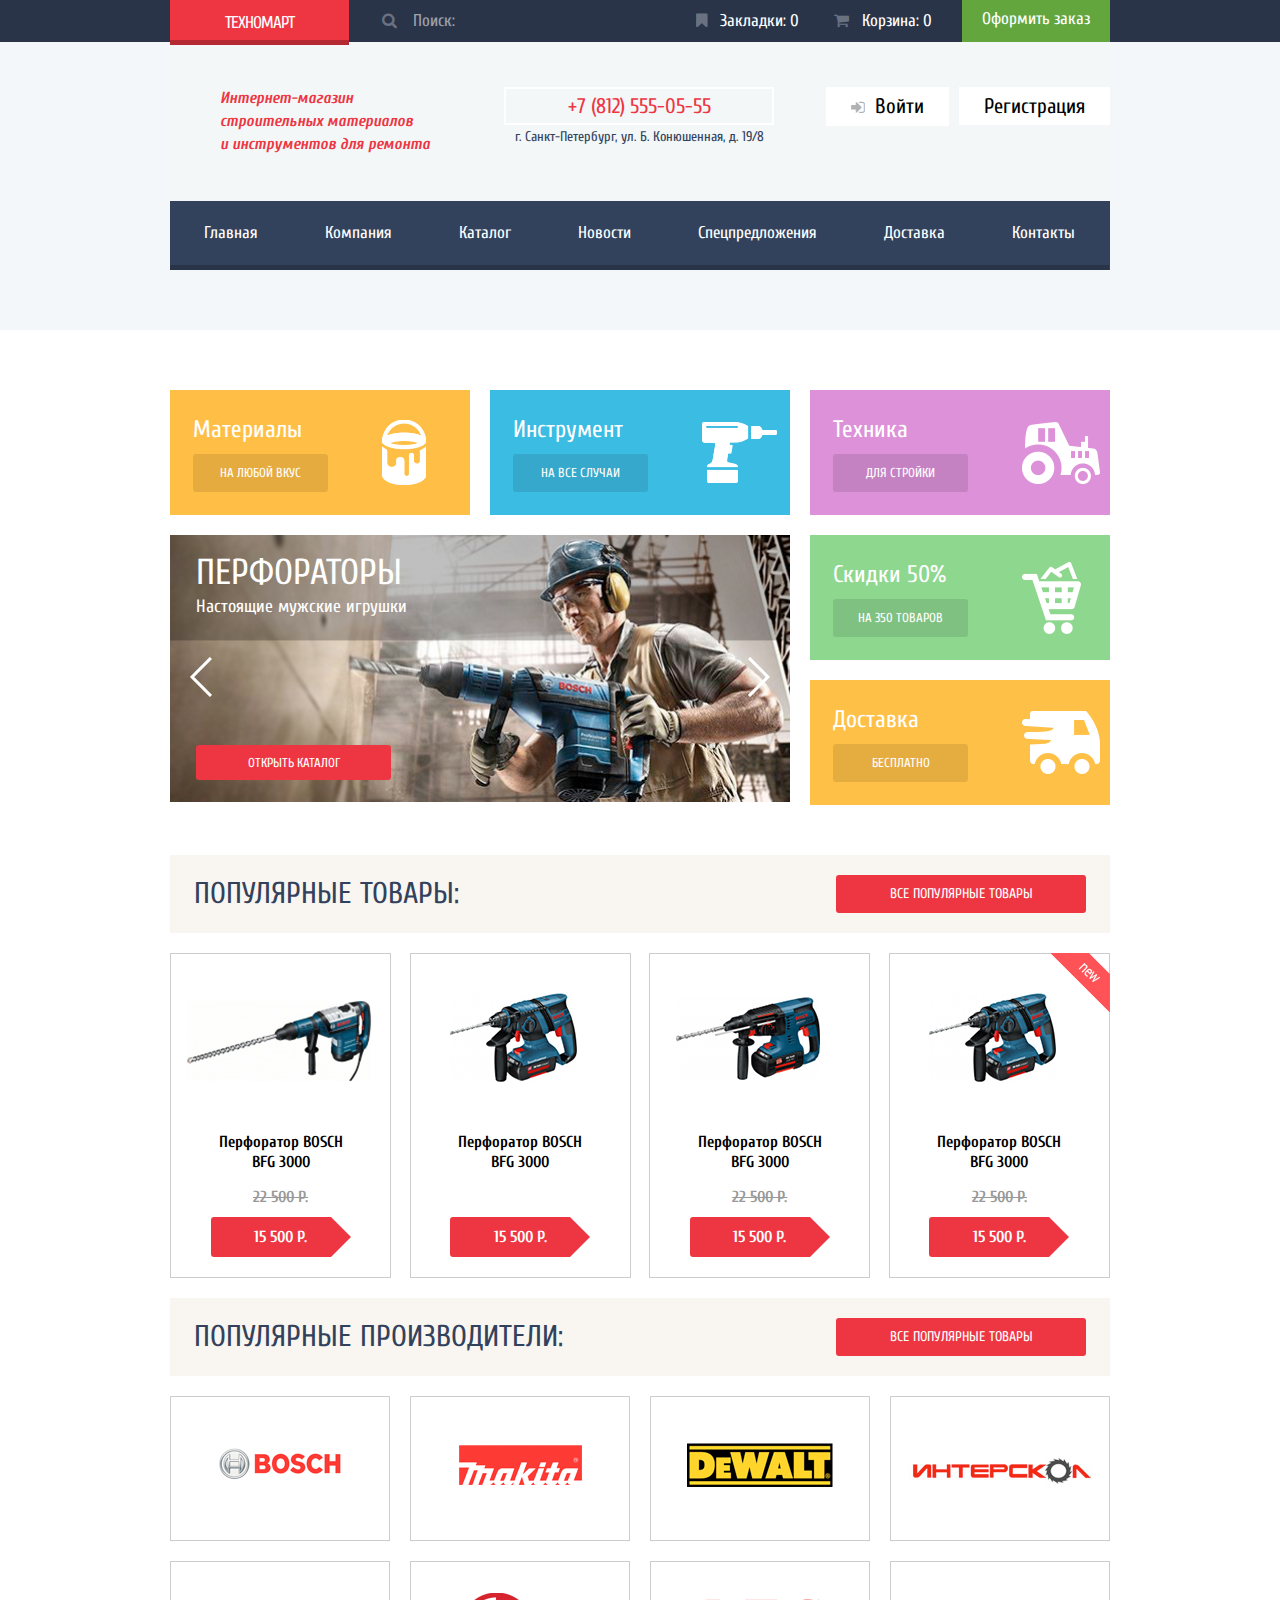
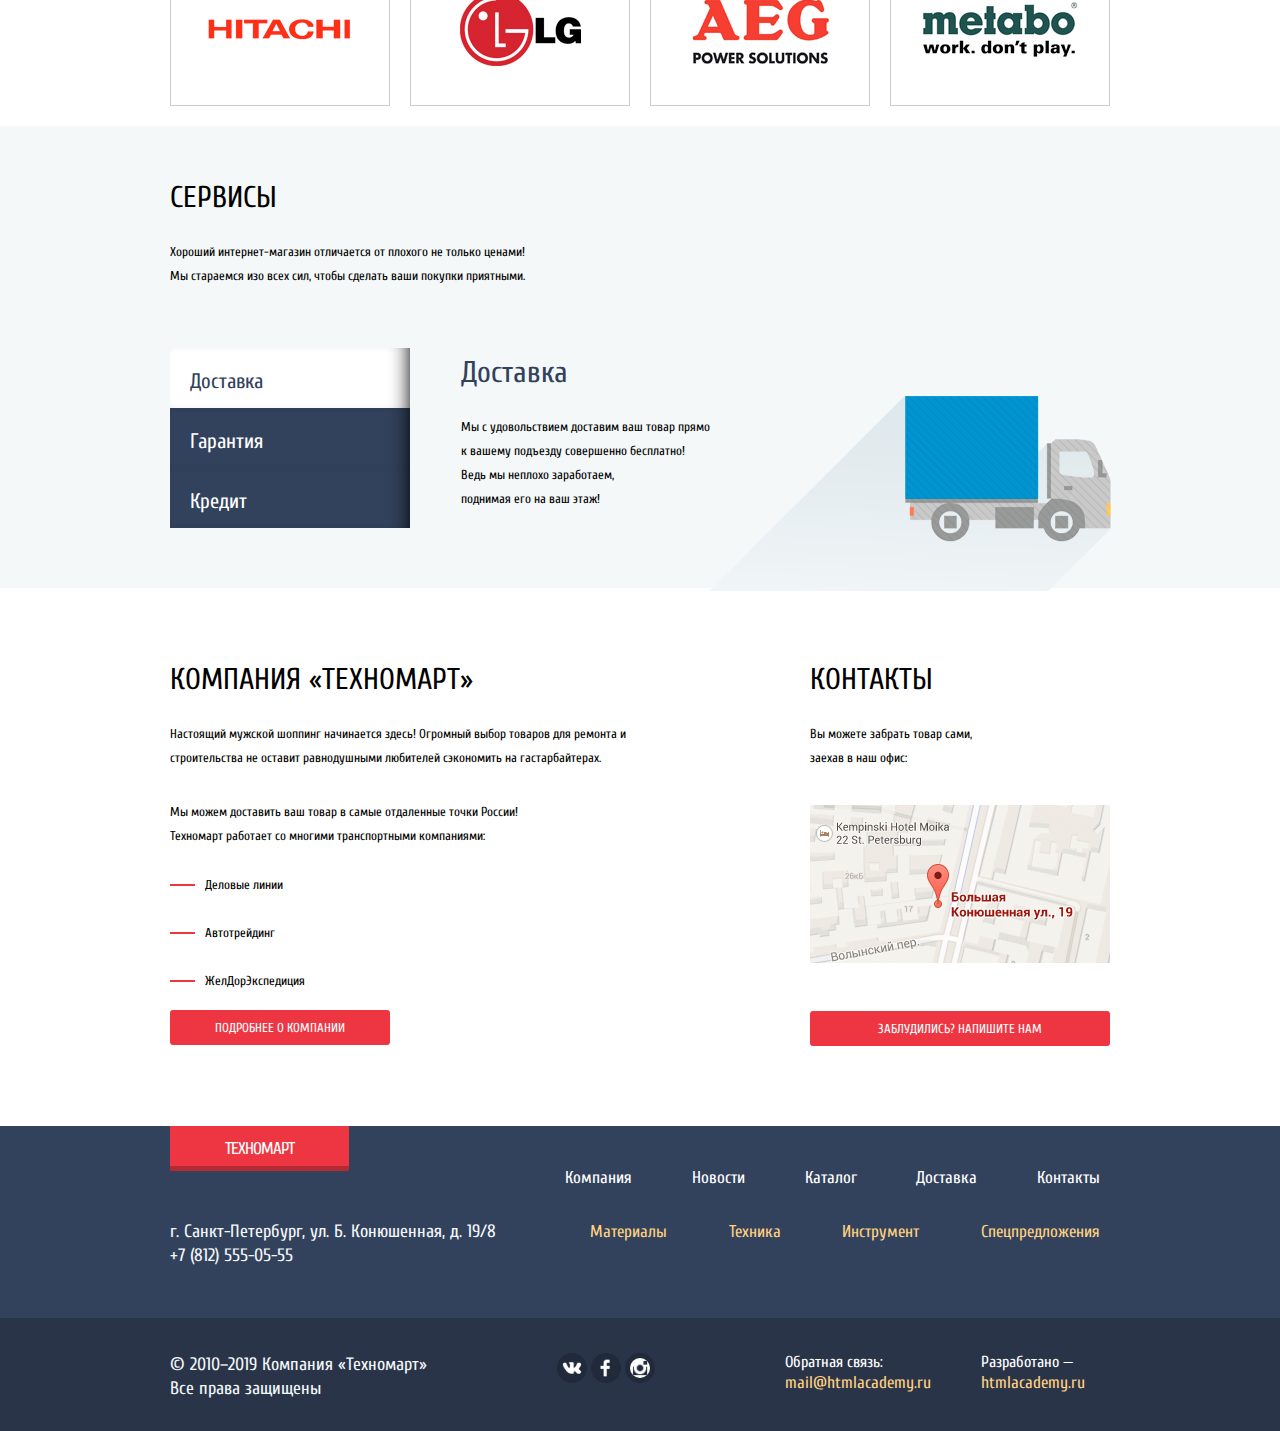
<file: index.html>
<!DOCTYPE html>
<html lang="ru">
  <head>
    <meta charset="utf-8" />
    <meta name="viewport" content="width=device-width, initial-scale=1" />
    <title>Главная страница</title>
    <link href="css/normalize.css" rel="stylesheet" />
    <link href="js/slick/slick.css" rel="stylesheet" />
    <link href="css/style.css" rel="stylesheet" />
    <link href="css/font-awesome.min.css" rel="stylesheet" />
    <link
      href="https://fonts.googleapis.com/css?family=Cuprum:400,400i&display=swap"
      rel="stylesheet"
    />
  </head>
  <body>
    <header>
      <div class="header__main">
        <div class="container">
          <div class="header__top">
            <div class="header__top-left">
              <div class="header__top-logo">
                <a class="header__logo">ТЕХНОМАРТ</a>
              </div>
              <div class="header__top-search-form">
                <form class="search__form">
                  <button type="submit"></button>
                  <input type="text" placeholder="Поиск:" />
                </form>
              </div>
            </div>
            <div class="header__top-right">
              <div class="header__top-remote">
                <div class="header__top-mark">
                  <a href="#">Закладки: 0</a>
                </div>
                <div class="header__top-busket">
                  <a href="#">Корзина: 0</a>
                </div>
              </div>
              <div class="user-naviagation-order-button">
                <a href="#">Оформить заказ</a>
              </div>
            </div>
          </div>
        </div>
      </div>
      <div class="header__middle-bg">
        <div class="container">
          <div class="header__middle">
            <div class="header__middle-title">
              <h1>
                Интернет-магазин <br />
                строительных материалов <br />
                и инструментов для ремонта
              </h1>
            </div>
            <div class="header__middle-contacts">
              <div class="phone">
                <p>+7 (812) 555-05-55</p>
              </div>
              <div class="addres">
                <span>г. Санкт-Петербург, ул. Б. Конюшенная, д. 19/8</span>
              </div>
            </div>
            <div class="header__middle-init">
              <div class="exit">
                <button class="login-link">Войти</button>
              </div>
              <div class="registrarion">
                <button>Регистрация</button>
              </div>
            </div>
          </div>
          <div class="header__bottom">
            <nav>
              <a href="#">Главная</a>
              <a href="#">Компания</a>
              <a href="goods.html">Каталог</a>
              <a href="#">Новости</a>
              <a href="#">Спецпредложения</a>
              <a href="#">Доставка</a>
              <a href="#">Контакты</a>
            </nav>
          </div>
        </div>
      </div>
    </header>
    <main>
      <section class="services">
        <div class="container">
          <div class="services__body">
            <div class="services__body-left">
              <div class="cards">
                <div class="card material">
                  <div class="card__title">Материалы</div>
                  <div class="card__button">
                    <button>На любой вкус</button>
                  </div>
                </div>
                <div class="card tool">
                  <div class="card__title">Инструмент</div>
                  <div class="card__button">
                    <button>На все случаи</button>
                  </div>
                </div>
              </div>
              <div class="slider multiple-review">
                <div class="slider__item slider__item-first">
                  <div class="slider__item-body">
                    <p>Перфораторы</p>
                    <span>Настоящие мужские игрушки</span>
                  </div>
                  <div class="slider__item-button">
                    <button>Открыть Каталог</button>
                  </div>
                </div>
                <div class="slider__item slider__item-second">
                  <div class="slider__item-body">
                    <p>Дрели</p>
                    <span>Соседям на радость!</span>
                  </div>
                  <div class="slider__item-button">
                    <button>Открыть Каталог</button>
                  </div>
                </div>
              </div>
            </div>
            <div class="services__body-right">
              <div class="cards">
                <div class="card technick">
                  <div class="card__title">Техника</div>
                  <div class="card__button">
                    <button>Для стройки</button>
                  </div>
                </div>
                <div class="card sale">
                  <div class="card__title">Скидки 50%</div>
                  <div class="card__button">
                    <button>На 350 товаров</button>
                  </div>
                </div>
                <div class="card delivery">
                  <div class="card__title">Доставка</div>
                  <div class="card__button">
                    <button>Бесплатно</button>
                  </div>
                </div>
              </div>
            </div>
          </div>
        </div>
      </section>
      <section class="pgoods">
        <div class="container">
          <div class="pgoods__body">
            <div class="pgoods__body-header">
              <div class="pgoods__body-title">
                <h2>Популярные товары:</h2>
              </div>
              <div class="pgoods__button">
                <button>Все популярные товары</button>
              </div>
            </div>
            <div class="catalog-items">
              <div class="row">
                <div class="catalog-item">
                  <div class="actions">
                    <a href="#" class="buy">Купить</a>
                    <a href="#" class="bookmark">В закладки</a>
                  </div>
                  <div class="image">
                    <img src="img/Perforator_1.png" />
                  </div>
                  <div class="title">Перфоратор BOSCH BFG 3000</div>
                  <div class="discount">22 500 Р.</div>
                  <div class="price">15 500 Р.</div>
                </div>
                <div class="catalog-item">
                  <div class="actions">
                    <a href="#" class="buy">Купить</a>
                    <a href="#" class="bookmark">В закладки</a>
                  </div>
                  <div class="image">
                    <img src="img/Perforator_2.png" />
                  </div>
                  <div class="title">Перфоратор BOSCH BFG 3000</div>
                  <div class="discount"></div>
                  <div class="price">15 500 Р.</div>
                </div>
                <div class="catalog-item">
                  <div class="actions">
                    <a href="#" class="buy">Купить</a>
                    <a href="#" class="bookmark">В закладки</a>
                  </div>
                  <div class="image">
                    <img src="img/Perforator_3.png" />
                  </div>
                  <div class="title">Перфоратор BOSCH BFG 3000</div>
                  <div class="discount">22 500 Р.</div>
                  <div class="price">15 500 Р.</div>
                </div>
                <div class="catalog-item">
                  <div class="flag flag-new">новинка</div>
                  <div class="actions">
                    <a href="#" class="buy">Купить</a>
                    <a href="#" class="bookmark">В закладки</a>
                  </div>
                  <div class="image">
                    <img src="img/Perforator_4.png" />
                  </div>
                  <div class="title">Перфоратор BOSCH BFG 3000</div>
                  <div class="discount">22 500 Р.</div>
                  <div class="price">15 500 Р.</div>
                </div>
              </div>
            </div>
          </div>
        </div>
      </section>
      <section class="produсers">
        <div class="container">
          <div class="producers__body">
            <div class="producers__body-header">
              <div class="producers__body-title">
                <h2>Популярные производители:</h2>
              </div>
              <div class="producers__button">
                <button>Все популярные товары</button>
              </div>
            </div>
            <div class="producers__items">
              <div class="producers__items-item">
                <div class="item__img">
                  <img src="img/prod01.png" alt="" />
                </div>
              </div>
              <div class="producers__items-item">
                <div class="item__img">
                  <img src="img/prod02.png" alt="" />
                </div>
              </div>
              <div class="producers__items-item">
                <div class="item__img">
                  <img src="img/prod03.png" alt="" />
                </div>
              </div>
              <div class="producers__items-item">
                <div class="item__img">
                  <img src="img/prod04.png" alt="" />
                </div>
              </div>
              <div class="producers__items-item">
                <div class="item__img">
                  <img src="img/prod05.png" alt="" />
                </div>
              </div>
              <div class="producers__items-item">
                <div class="item__img">
                  <img src="img/prod06.png" alt="" />
                </div>
              </div>
              <div class="producers__items-item">
                <div class="item__img">
                  <img src="img/prod07.png" alt="" />
                </div>
              </div>
              <div class="producers__items-item">
                <div class="item__img">
                  <img src="img/prod08.png" alt="" />
                </div>
              </div>
            </div>
          </div>
        </div>
      </section>
      <section class="services-tabs">
        <div class="container">
          <div class="services-tabs__body">
            <div class="services-tabs__header">
              <div class="services-tabs__title">
                <p>Сервисы</p>
                <span
                  >Хороший интернет-магазин отличается от плохого не только
                  ценами! Мы стараемся изо всех сил, чтобы сделать ваши покупки
                  приятными.</span
                >
              </div>
            </div>
            <div class="services-tabs__tabs">
              <div class="tabs">
                <div class="tabs__control">
                  <input
                    class="tab-switch"
                    id="tab1"
                    type="radio"
                    name="tabs"
                    checked
                  />
                  <label
                    class="tab-label label_shadow"
                    for="tab1"
                    title="Вкладка 1"
                    >Доставка</label
                  >
                  <input
                    class="tab-switch"
                    id="tab2"
                    type="radio"
                    name="tabs"
                  />
                  <label
                    class="tab-label label_shadow"
                    for="tab2"
                    title="Вкладка 2"
                    >Гарантия</label
                  >
                  <input
                    class="tab-switch"
                    id="tab3"
                    type="radio"
                    name="tabs"
                  />
                  <label
                    class="tab-label label_shadow"
                    for="tab3"
                    title="Вкладка 3"
                    >Кредит</label
                  >
                  <div class="tbc" id="content1">
                    <div class="tabs-content">
                      <div class="tabs-content__body tabs__delivery">
                        <p>Доставка</p>
                        <span
                          >Мы с удовольствием доставим ваш товар прямо <br />к
                          вашему подъезду совершенно бесплатно! <br />
                          Ведь мы неплохо заработаем, <br />поднимая его на ваш
                          этаж!</span
                        >
                      </div>
                    </div>
                  </div>
                  <div class="tbc" id="content2">
                    <div class="tabs-content">
                      <div class="tabs-content__body tabs__guaranty">
                        <p>Гарантия</p>
                        <span
                          >Если купленный у нас товар поломается или
                          заискрит,<br />
                          а также в случае пожара, спровоцированного его
                          возгаранием, <br />
                          вы всегда можете быть уверены в нашей гарантии. Мы
                          обменяем <br />сгоревший товар на новый. <br />Дом уж
                          восстановите как-нибудь сами.</span
                        >
                      </div>
                    </div>
                  </div>
                  <div class="tbc" id="content3">
                    <div class="tabs-content">
                      <div class="tabs-content__body tabs__credit">
                        <p>Кредит</p>
                        <span
                          >Залезть в долговую яму стало проще!<br />
                          Кредитные консультанты придут вам на помощь.</span
                        >
                        <div class="tabs-content__button">
                          <button>Отправить заявку</button>
                        </div>
                      </div>
                    </div>
                  </div>
                </div>
              </div>
            </div>
          </div>
        </div>
      </section>
      <section class="contacts">
        <div class="container">
          <div class="contacts__body">
            <div class="contacts__left">
              <div class="contacts__left-text">
                <p>КОМПАНИЯ «Техномарт»</p>
                <span class="first-span"
                  >Настоящий мужской шоппинг начинается здесь! Огромный выбор
                  товаров для ремонта и строительства не оставит равнодушными
                  любителей сэкономить на гастарбайтерах.</span
                >
                <span>
                  Мы можем доставить ваш товар в самые отдаленные точки
                  России!<br />
                  Техномарт работает со многими транспортными компаниями:
                </span>
              </div>
              <div class="contacts__left-block">
                <span>Деловые линии</span>
                <span>Автотрейдинг</span>
                <span>ЖелДорЭкспедиция</span>
              </div>
              <div class="contacts__left-button">
                <button>Подробнее о компании</button>
              </div>
            </div>
            <div class="contacts__right">
              <div class="contacts__right-text">
                <p>Контакты</p>
                <span
                  >Вы можете забрать товар сами,<br />
                  заехав в наш офис:</span
                >
              </div>
              <div class="contacts__right-map mybtn">
                <img src="img/map.png" alt="Карта" />
              </div>
              <div class="contacts__right-button">
                <button class="write-link">Заблудились? напишите нам</button>
              </div>
            </div>
          </div>
        </div>
        <div class="overlay js-overlay-thank-you">
          <div class="popup js-thank-you">
            <div class="popup__container">
              <div class="popup__img">
                <img src="img/map-pop.png" alt="" />
              </div>
            </div>
            <div class="close-popup js-close-thank-you"></div>
          </div>
        </div>
      </section>
    </main>
    <footer>
      <div class="footer__body">
        <div class="container">
          <div class="footer__top">
            <div class="footer__top-logo">
              <a class="header__logo">ТЕХНОМАРТ</a>
            </div>
            <div class="footer__top-nav">
              <a href="#">Компания</a>
              <a href="#">Новости</a>
              <a href="#">Каталог</a>
              <a href="#">Доставка</a>
              <a href="#">Контакты</a>
            </div>
          </div>
          <div class="footer__top-contacts">
            <div class="footer__top-text">
              <p>
                г. Санкт-Петербург, ул. Б. Конюшенная, д. 19/8 <br />
                +7 (812) 555-05-55
              </p>
            </div>
            <div class="footer__top-contacts-nav">
              <a href="#">Материалы</a>
              <a href="#">Техника</a>
              <a href="#">Инструмент</a>
              <a href="#">Спецпредложения</a>
            </div>
          </div>
        </div>
      </div>
      <div class="footer__bottom-bg">
        <div class="container">
          <div class="footer__bottom">
            <div class="footer__bottom-text">
              <p>
                © 2010–2019 Компания «Техномарт»<br />
                Все права защищены
              </p>
            </div>
            <div class="footer__bootom-social">
              <a href="https://www.vk.com">
                <svg
                  xmlns="http://www.w3.org/2000/svg"
                  xmlns:xlink="http://www.w3.org/1999/xlink"
                  width="26"
                  height="15"
                  viewBox="0 0 26 15"
                  class="icon"
                >
                  <image
                    id="vk-icon"
                    width="26"
                    height="15"
                    xlink:href="[data-uri]"
                  />
                </svg>
              </a>
              <a href="https://www.facebook.com"
                ><svg
                  xmlns="http://www.w3.org/2000/svg"
                  xmlns:xlink="http://www.w3.org/1999/xlink"
                  width="12"
                  height="22"
                  viewBox="0 0 12 22"
                  class="icon"
                >
                  <image
                    id="fb-icon"
                    width="10"
                    height="22"
                    xlink:href="[data-uri]"
                  />
                </svg>
              </a>
              <a href="https://www.instagram.com">
                <svg
                  xmlns="http://www.w3.org/2000/svg"
                  xmlns:xlink="http://www.w3.org/1999/xlink"
                  width="21"
                  height="21"
                  viewBox="0 0 21 21"
                  class="icon"
                >
                  <image
                    id="insta-icon"
                    width="21"
                    height="21"
                    xlink:href="[data-uri]"
                  />
                </svg>
              </a>
            </div>
            <div class="footer__bottom-contacts">
              <div class="feedback">
                <span>Обратная связь:</span>
                <a href="mailto:mail@htmlacademy.ru">mail@htmlacademy.ru</a>
              </div>
              <div class="developed">
                <span>Разработано —</span>
                <a href="#">htmlacademy.ru</a>
              </div>
            </div>
          </div>
        </div>
      </div>
    </footer>
    <section class="modal modal-login">
      <div class="modal__header">
        <img src="img/icon-user.png" alt="" />
        <div class="modal__title">Равшан Джамшутович</div>
        <img class="login-form-img" src="img/icon-logout.png" alt="" />
      </div>

      <div class="modal__links">
        <a class="modal__link" href="">Мои заказы</a>
        <span class="round"></span>
        <a class="modal__link" href="">Личный кабинет</a>
      </div>
    </section>
    <section class="modal modal__write">
      <div class="cover">
        <form class="form1" id="form1" name="form1">
          <p class="form1__item">
            <label for="name1">Ваше имя</label>
            <input
              id="name1"
              name="name1"
              placeholder="Имя Фамилия"
              required=""
              tabindex="1"
              type="text"
              class="name"
            />
          </p>
          <p class="form1__item">
            <label for="email">Ваш e-mail:</label>
            <input
              id="email"
              name="email"
              placeholder="example@mail.ru"
              required=""
              tabindex="2"
              type="email"
              class="email"
            />
          </p>
          <p class="form1__item">
            <label for="form__textarea">Текст письма:</label>
            <textarea
              id="form__textarea"
              placeholder="В свободной форме"
            ></textarea>
          </p>
          <p class="form1__item form1__item-button">
            <button type="button" id="btn_submit">Отправить</button>
          </p>
        </form>
        <button class="write-close"></button>
      </div>
    </section>
    <script src="js/jquery-3.2.1.min.js"></script>
    <script src="js/jquery.easing.1.3.js"></script>
    <script src="js/slick/slick.min.js"></script>
    <script src="js/main.js"></script>
    <script></script>
  </body>
</html>
</file>
<file: css/style.css>
/* Общие стили */
* {
  margin: 0;
  padding: 0;

  box-sizing: border-box;
}

body {
  margin: 0;

  font-family: "Cuprum", sans-serif;
  font-size: 13px;
  line-height: 24px;
  font-weight: normal;
  color: #000000;

  background-color: #ffffff;
  background-position: top center;
  background-repeat: no-repeat;
}

a {
  text-decoration: none;
  cursor: pointer;
  color: #ffffff;
  font-size: 17px;
}

li {
  list-style: none;
}

h1 {
  margin: 0;

  font-size: 16px;
  line-height: 23px;
  font-family: "Cuprum", sans-serif;
  font-style: italic;
  color: #ee3643;
}

h2 {
  font-size: 30px;
  line-height: 30px;
  color: #32425c;
  text-transform: uppercase;
  font-weight: normal;
}

/* Header */

.header__main {
  top: 0;
  left: 0;
  z-index: 17;

  width: 100%;
  height: 42px;

  background: #293449;
}

.container {
  margin: 0 auto;
  width: 940px;
}

.header__top {
  display: flex;
  justify-content: space-between;
}

.header__top-remote {
  display: flex;
}

.header__top-left {
  display: flex;

  color: #ffffff;
}

.header__top-logo {
  position: absolute;

  padding: 10px 55px;
  height: 45px;

  font-size: 20px;
  line-height: 24px;
  color: #ffffff;
  border-bottom: 5px solid #b52933;
  letter-spacing: -1px;

  background: #ee3643;
}

.header__top-logo:hover {
  background: #ca2c37;
  border-bottom: 5px solid #9a212a;
}

.header__top-right {
  display: flex;
  height: 42px;
}

.header__top-search-form {
  margin-left: 198px;
}

/* Форма поиска в header */

.search__form {
  position: relative;

  margin: 0 auto;
  width: 327px;
  height: 42px;
}

.search__form input {
  position: absolute;
  top: 0;
  left: 0;
  z-index: 2;

  height: 42px;
  width: 110px;
  padding: 0 15px 0 45px;

  color: #ffffff;
  font-size: 17px;

  border: none;
  border-bottom: 2px solid transparent;
  outline: none;
  background: #293449;

  transition: 0.4s cubic-bezier(0, 0.8, 0, 1);
}

input:focus {
  width: 250px;

  z-index: 1;
}

.header__top-search-form button {
  position: absolute;
  top: 0;
  left: 0;
  z-index: 5;

  height: 42px;
  width: 42px;

  background: #293449;
  border: none;

  cursor: pointer;
}

.header__top-search-form button:before {
  content: "\f002";

  font-family: FontAwesome;
  font-size: 16px;
  color: #ffffff;

  opacity: 0.3;
}

.header__top-search-form button:hover:before {
  opacity: 1;
}

.header__top-search-form button:active:before {
  opacity: 0.5;
}

.header__top-mark::before {
  content: "\f02e";

  padding-right: 10px;

  font-family: FontAwesome;
  font-size: 16px;
  color: #ffffff;

  opacity: 0.3;
}

.header__top-mark:hover:before {
  opacity: 1;
}

.header__top-mark:active {
  opacity: 0.5;
}

.header__top-busket {
  margin-left: 35px;
}

.header__top-busket::before {
  content: "\f07a";

  padding-right: 10px;

  font-family: FontAwesome;
  font-size: 16px;
  color: #ffffff;

  opacity: 0.3;
}

.header__top-busket:hover:before {
  opacity: 1;
}

.header__top-busket:active {
  opacity: 0.5;
}

.user-naviagation-order-button {
  margin-left: 30px;
  padding: 7px 20px;

  background: #63a63e;

  transition: all 0.5s;
}

.user-naviagation-order-button:hover {
  background: #5fbb2d;
}

.user-naviagation-order-button:active {
  opacity: 0.5;
}

.header__top-remote {
  align-items: center;
}

.header__middle {
  display: flex;
  justify-content: space-between;

  padding: 45px 0;

  background: #f3f7f8;
}

.header__middle-title {
  padding-left: 50px;
  width: 310px;
  max-width: 312px;
}

.header__middle-contacts {
  display: flex;
  flex-direction: column;
  align-items: center;

  width: 310px;
  height: 45px;
  min-width: 250px;

  text-align: center;
}

.header__middle-contacts .phone {
  width: 270px;
  min-width: 200px;

  text-align: center;
}

.header__middle-init {
  display: flex;
  justify-content: flex-end;

  width: 312px;
}

.phone {
  padding: 5px 0;

  color: #ee3643;
  font-size: 21px;

  border: 2px solid #ffffff;
}

.addres {
  color: #32425c;
  font-size: 14px;
  line-height: 24px;
}

.exit button::before {
  content: "\f090";

  padding-right: 10px;

  font-family: FontAwesome;
  font-size: 16px;
  color: #000000;

  opacity: 0.3;
}

.exit button:hover:before {
  opacity: 1;
}

.exit button:hover {
  color: #ee3643;
}

.exit button {
  padding: 7px 25px;

  font-size: 21px;

  background: #ffffff;
  border: none;
  cursor: pointer;
}

.registrarion {
  margin-left: 10px;
}

.registrarion button:hover {
  color: #ee3643;
}

.registrarion button {
  padding: 7px 25px;

  font-size: 21px;

  background: #ffffff;
  border: none;
  cursor: pointer;
}

.header__middle::before {
  background: #000;
}

.header__middle-bg {
  padding-bottom: 60px;

  background: #f3f7f9;
}

.header__bottom {
  display: flex;
  justify-content: space-between;

  background: #32425c;
}
.header__bottom a {
  display: inline-block;
  margin-right: -4px;
  padding: 20px 34px;

  background: #32425c;
  border-bottom: 5px solid #293449;

  transition: all 0.5s;
}

.header__bottom a:hover {
  background: #293449;
}

.header__bottom a:active {
  opacity: 0.5;
}

.card {
  width: 300px;
  height: 125px;

  background: #000;
}

.services__body {
  display: flex;
  justify-content: space-between;
}

.services__body-left {
  display: flex;
  flex-direction: column;
}

/* Main */

.slider {
  margin-top: 20px;
  width: 620px;
  height: 270px;
}

.cards {
  display: flex;
  justify-content: space-between;

  color: #ffffff;
}

.services__body-right .cards {
  display: flex;
  flex-direction: column;
}

.material {
  background: #ffbf47;
  background-image: url(../img/01.png);
  background-position: right;
  background-position-x: 212px;
  background-repeat: no-repeat;
}

.card__title {
  font-size: 24px;
  line-height: 30px;
}

.card {
  padding: 25px 0 23px 23px;
  display: flex;
  flex-direction: column;
  justify-content: space-between;
}

.card__button button {
  width: 135px;
  height: 38px;

  text-transform: uppercase;
  color: #ffffff;

  background: rgba(0, 0, 0, 0.1);
  border: none;
  border-radius: 3px;
  cursor: pointer;

  transition: all 0.5s;
}

.card__button button:hover {
  background: rgba(0, 0, 0, 0.2);
}

.card__button button:active {
  background: rgba(0, 0, 0, 0.3);
}

.tool {
  background: #3bbce3;
  background-image: url(../img/02.png);
  background-position: right;
  background-position-x: 212px;
  background-repeat: no-repeat;
}

.technick {
  margin-bottom: 20px;

  background: #dc91d8;
  background-image: url(../img/03.png);
  background-position: right;
  background-position-x: 212px;
  background-repeat: no-repeat;
}

.sale {
  margin-bottom: 20px;

  background: #8ed78f;
  background-image: url(../img/04.png);
  background-position: right;
  background-position-x: 212px;
  background-repeat: no-repeat;
}

.delivery {
  background: #ffc047;
  background-image: url(../img/05.png);
  background-position: right;
  background-position-x: 212px;
  background-repeat: no-repeat;
}

.slider__item {
  padding: 26px 0 22px 26px;
  display: flex;
  flex-direction: column;
  justify-content: space-between;
}

.slider__item-first {
  height: 270px;
  height: 100%;

  background: url(../img/sl01.jpg) no-repeat;
  background-size: cover;
}

.slider__item-body p {
  margin-bottom: 10px;

  font-size: 36px;
  color: #ffffff;
  text-transform: uppercase;
}

.slider__item-body span {
  margin-top: 10px;

  font-size: 18px;
  line-height: 24px;
  color: #ffffff;
}

.slider__item-button button {
  width: 195px;
  height: 35px;
  margin-top: 125px;

  color: #ffffff;
  text-transform: uppercase;

  background: #ee3643;
  border: none;
  border-radius: 3px;
  cursor: pointer;

  transition: all 0.5s;
}

.slider__item-button button:hover {
  background: #ca2c37;
}

.slider__item-button button:active {
  background: #ba2732;
}

.slider__item-second {
  display: none;
  height: 270px;

  background: url(../img/sl02.jpg) no-repeat;
  background-size: cover;
}

.services__body {
  padding: 60px 0 50px 0;
}

.slider .slick-arrow {
  position: absolute;
  top: 45%;
  z-index: 10;

  cursor: pointer;
}

.slider .slick-arrow.slick-prev {
  left: 0;

  padding-left: 20px;
}

.slider .slick-arrow.slick-next {
  right: 0;

  padding-right: 20px;
}

/* Блок Популярные товары */

.pgoods__button button {
  width: 250px;
  height: 38px;

  color: #ffffff;
  text-transform: uppercase;
  font-size: 14px;
  line-height: 18px;

  border: none;
  background: #ee3643;
  border-radius: 3px;
  cursor: pointer;

  transition: all 0.5s;
}

.pgoods__button button:hover {
  background: #ca2c37;
}

.pgoods__button button:active {
  background: #ba2732;
}

.pgoods__body-header {
  display: flex;
  justify-content: space-between;
  align-items: center;
  padding: 20px 24px;

  background: #f9f5f0;
}

.catalog-items {
  padding: 20px 0;
}

.catalog-items .row {
  display: flex;
  justify-content: space-between;
}

.catalog-item {
  position: relative;
  display: inline-block;
  width: 221px;

  line-height: 20px;
  font-weight: bold;
  text-align: center;

  border: 1px solid #ccc;
}

.catalog-items {
  font-size: 0;
}

.catalog-item {
  font-size: 16px;
}

.catalog-item .flag {
  position: absolute;
  top: -1px;
  right: -1px;

  width: 60px;
  height: 60px;

  text-indent: -1000px;
  overflow: hidden;
  z-index: 20;
}

.catalog-item .flag-new {
  background: url("../img/new flag.png") no-repeat 0 0;
}

.catalog-item .actions {
  position: absolute;
  top: 0;
  left: 0;

  width: 218px;
  height: 88px;
  padding: 40px 0;

  background-color: rgba(255, 255, 255, 0.9);
  z-index: 10;
}

.catalog-item .actions .buy,
.catalog-item .actions .bookmark {
  display: block;
  width: 129px;
  margin: 0 auto;
  margin-bottom: 7px;
  padding: 7px 0;

  color: white;
  font-size: 14px;
  font-weight: normal;
  font-family: "Cuprum", sans-serif;
  line-height: 18px;
  text-decoration: none;
  text-transform: uppercase;

  background-color: #63a63e;
  border: 3px solid #63a63e;
  border-bottom-color: #367315;
  border-radius: 3px;
}

.catalog-item .actions .bookmark {
  color: #32425c;

  background: white;
  border-bottom-color: #63a63e;
}

.catalog-item .actions {
  display: none;
}

.catalog-item:hover .actions {
  display: block;
}

.catalog-item .actions {
  display: none;
}

.image__type {
  position: absolute;
  right: 10px;
  top: 10px;
}

.catalog-item .image {
  width: 218px;
  height: 168px;
}

.catalog-item .image img {
  max-width: 100%;
}

.catalog-item .title {
  min-height: 40px;
  padding: 0 40px;
  margin-top: 10px;
  margin-bottom: 15px;
}

.catalog-item .discount {
  min-height: 20px;
  margin-top: 15px;
  margin-bottom: 10px;

  color: #999;
  text-decoration: line-through;
}

.catalog-item .price {
  position: relative;
  width: 140px;
  margin: 10px auto;
  margin-bottom: 20px;
  padding: 10px 30px;

  color: white;

  background: #ee3643;
  border-radius: 3px;
}

.catalog-item .price:after {
  content: "";

  position: absolute;
  top: 0;
  right: -20px;

  width: 0;
  height: 0;

  border: 20px solid white;
  border-left-color: #ee3643;
}

.catalog-item:last-child {
  margin-right: 0;
}

/* Блок Популярные производители */

.producers__body-header {
  padding: 20px 24px;
  display: flex;
  justify-content: space-between;
  align-items: center;

  background: #f9f5f0;
}

.producers__button button {
  width: 250px;
  height: 38px;

  color: #ffffff;
  text-transform: uppercase;
  font-size: 14px;
  line-height: 18px;

  border: none;
  background: #ee3643;
  cursor: pointer;
  border-radius: 3px;

  transition: all 0.5s;
}

.producers__button button:hover {
  background: #ca2c37;
}

.producers__button button:active {
  background: #ba2732;
}

.producers__items {
  display: flex;
  flex-wrap: wrap;
  justify-content: space-between;
  padding: 0 0 20px 0;
}

.producers__items-item {
  margin-top: 20px;
  width: 220px;
  height: 145px;
  display: flex;
  justify-content: center;
  align-items: center;

  border: 1px solid #cccccc;
  cursor: pointer;

  transition: all 0.5s;
}

.producers__items-item:hover {
  box-shadow: 0 10px 10px rgba(0, 0, 0, 0.5);
}

.catalog-item .actions .buy .catalog-item .actions.bookmark:hover {
  background: black;
}

.buy:hover {
  background: #000;
}

/* Блок Сервисы */

.services-tabs {
  background: #f4f8f9;
}

.services-tabs__title {
  padding: 60px 0 40px 0;
  width: 370px;
}

.services-tabs__title p {
  margin-bottom: 30px;

  font-size: 30px;
  text-transform: uppercase;
}

.services-tabs__title span {
  font-size: 13px;
  line-height: 24px;
}

.tabs-content__body {
  padding: 35px 306px 70px 0;
  width: 650px;
  height: 265px;

  background-position-y: 50px;
}

.tabs-content__body p {
  margin-bottom: 30px;

  font-size: 30px;
  color: #32425c;
}

.tabs-content__body span {
  font-size: 13px;
  line-height: 24px;
}

.tabs {
  display: flex;
}

.tabs__control {
  display: flex;
  flex-direction: column;
}

.tabs__control label {
  padding: 18px 0 0 20px;
  width: 240px;
  height: 60px;

  color: #ffffff;
  font-size: 21px;
  line-height: 30px;

  background: #32425c;
}

.tabs {
  margin: 0 auto;
  margin-top: 20px;
  padding: 0px;
  padding-bottom: 60px;
  min-width: 320px;
  max-width: 1140px;
}

.tbc {
  display: none;
}

.tabs input {
  display: none;
}

.tabs__control label {
  position: relative;

  -webkit-transition: all 0.5s;
  transition: all 0.5s;
}

.tabs label:hover {
  color: #888;

  cursor: pointer;
}

.tab-switch:checked + .tab-label {
  color: #32425c;

  background: #ffffff;
  border: none;

  z-index: 1;
}

#tab1:checked ~ #content1,
#tab2:checked ~ #content2,
#tab3:checked ~ #content3,
#tab4:checked ~ #content4 {
  display: block;
}

.tabs-content__body {
  position: absolute;
  margin-left: 291px;
  margin-top: -202px;
}

.tabs__delivery {
  background: url(../img/serv01.png);
  background-repeat: no-repeat;
  background-position: right;
  background-position-y: 70px;
}

.tabs__guaranty {
  background: url(../img/serv02.png);
  background-repeat: no-repeat;
  background-position: right;
  background-position-y: 70px;
}

.tabs__credit {
  background: url(../img/serv03.png);
  background-repeat: no-repeat;
  background-position: right;
  background-position-y: 70px;
}

.label_shadow {
  box-shadow: 0 0 20px -20px #000 inset, -20px 0 20px -20px #000 inset;
}

.tabs-content__button button {
  margin-top: 30px;
  width: 195px;
  height: 35px;

  color: #ffffff;
  text-transform: uppercase;

  border: none;
  background: #ee3643;
  border-radius: 3px;
  cursor: pointer;
}

.tabs-content__button button:hover {
  background: #ca2c37;
}

.tabs-content__button button:active {
  background: #ba2732;
}

/* Блок Контакты */

.contacts__body {
  padding: 80px 0;
  display: flex;
}

.contacts__left-text p {
  margin-bottom: 30px;

  font-size: 30px;
  text-transform: uppercase;
}

.contacts__left {
  width: 535px;
}

.first-span {
  display: block;
  margin-bottom: 30px;
}

.contacts__right-text p {
  margin-bottom: 30px;

  font-size: 30px;
  text-transform: uppercase;
}

.contacts__right {
  padding-left: 115px;
}

.contacts__right-map {
  margin: 35px 0 40px 0;
}

.contacts__right-button button {
  width: 100%;
  height: 35px;

  text-transform: uppercase;
  color: #ffffff;

  background: #ee3643;
  border: none;
  border-radius: 3px;
  cursor: pointer;
}

.contacts__right-button button:hover {
  background: #ca2c37;
}

.contacts__right-button button:active {
  background: #ba2732;
}

.contacts__left-block {
  padding: 25px 0 17px;
  width: 200px;
}

.contacts__left-block span {
  margin-bottom: 24px;
  display: flex;
  align-items: center;
}

.contacts__left-block span:last-child {
  margin-bottom: 0;
}

.contacts__left-block span::before {
  content: "";

  margin-right: 10px;
  width: 25px;
  height: 2px;

  background: #ee3643;
}

.contacts__left-button button {
  width: 220px;
  height: 35px;

  color: #ffffff;
  text-transform: uppercase;

  background: #ee3643;
  border: none;
  border-radius: 3px;
  cursor: pointer;
}

.contacts__left-button button:hover {
  background: #ca2c37;
}

.contacts__left-button button:active {
  background: #ba2732;
}

/* Всплывающаяя карта */

.overlay {
  position: absolute;
  top: 0;
  left: 0;

  width: 100%;
  height: 3000px;
  display: none;

  background-color: rgba(0, 0, 0, 0.5);
  z-index: 100;
}

.popup {
  position: absolute;
  left: 50%;
  top: 2454px;

  width: 950px;
  height: 450px;

  transform: translate(-50%, -50%);
}

.popup__container {
  display: flex;
}

.popup__text {
  padding: 70px 35px 70px 80px;
  display: flex;
  flex-direction: column;
  justify-content: space-between;

  color: #ffffff;
}

.popup__text p {
  display: block;

  font-size: 20px;
}

.popup__text span {
  display: block;
}

.close-popup {
  position: absolute;
  top: 15px;
  right: 15px;

  margin: 10px 10px 0 0;
  width: 23px;
  height: 23px;

  cursor: pointer;
}

.close-popup:before {
  content: "";

  position: absolute;
  top: 11px;
  left: -4px;

  height: 3px;
  width: 31px;

  background-color: #ee3744;

  transform: rotate(-45deg);
}

.close-popup:after {
  content: "";

  position: absolute;
  top: 11px;
  left: -4px;

  height: 3px;
  width: 31px;

  background-color: #ee3744;

  transform: rotate(45deg);
}

.popup__img img {
  max-width: 100%;
}

.mybtn:hover {
  cursor: pointer;
}

/* Footer */

.footer__top {
  display: flex;
  justify-content: space-between;
}

.footer__top-logo {
  padding: 10px 55px;
  height: 45px;

  font-size: 20px;
  line-height: 24px;
  color: #ffffff;
  letter-spacing: -1px;

  background: #ee3643;
  border-bottom: 5px solid #b52933;
}

.footer__top-logo:hover {
  background: #ca2c37;
  border-bottom: 5px solid #9a212a;
  cursor: pointer;
}

.footer__body {
  background: #32425c;
}

.footer__top-nav {
  padding: 40px 10px 0;
  display: flex;
  justify-content: space-between;
  float: right;

  min-width: 555px;
}

.footer__top-nav a:hover {
  text-decoration: underline;

  transition: all 0.5s;
}

.footer__top-nav a:active {
  text-decoration: none;

  opacity: 0.5;
}

.footer__top-text {
  font-size: 18px;
  line-height: 24px;
  color: #f3f7f9;
}

.footer__top-contacts {
  padding: 30px 0 50px 0;

  display: flex;
  justify-content: space-between;
}

.footer__top-contacts-nav {
  display: flex;
  justify-content: space-between;
  float: right;
  padding: 0 10px 0 0;
  min-width: 520px;
}

.footer__top-contacts-nav a {
  color: #ffd180;

  transition: all 0.5s;
}

.footer__top-contacts-nav a:hover {
  text-decoration: underline;
}

.footer__top-contacts-nav a:active {
  text-decoration: none;

  opacity: 0.5;
}

.footer__bottom-bg {
  background: #293449;
}

.footer__bottom {
  display: flex;
  justify-content: space-between;
  padding: 35px 25px 30px 0;
}

.icon {
  padding: 5px;
  width: 30px;
  height: 30px;

  background: #212a3a;
  border-radius: 50%;
}

.icon:hover {
  background: #ee3643;
}

.footer__bottom-text {
  font-size: 18px;
  line-height: 24px;
  color: #f3f7f9;
}

.footer__bottom-contacts {
  display: flex;
}

.footer__bottom-contacts span {
  display: block;

  font-size: 16px;
  line-height: 18px;
  color: #ffffff;
}

.footer__bottom-contacts a {
  color: #ffd180;
}

.footer__bottom-contacts .feedback {
  padding-right: 50px;
}

.footer__bottom-contacts a:active {
  color: #ee3643;
}

.bread__crumbs {
  padding: 24px 0;
  display: flex;
}

.bread__crumbs a {
  padding: 0 18px;

  color: #000;
  font-size: 13px;
  line-height: 18px;
  text-transform: uppercase;
}

.bread__crumbs a:first-child {
  padding-left: 0;
}

.bread__crumbs a::after {
  content: "\f105";

  padding-left: 18px;

  font-family: FontAwesome;
  font-size: 16px;
  color: #c5c9d1;
}

.title__side {
  margin-bottom: 20px;
  padding: 29px 0 35px 29px;

  line-height: 30px;
  letter-spacing: -1.5px;

  background: #f2f6f8;
}

.container__body {
  display: flex;
}

.filters__title {
  margin-bottom: 20px;
  padding: 14px 150px 14px 18px;

  text-transform: uppercase;

  border-radius: 5px;
  background: #f7f3ec;
}

.content__title {
  margin-bottom: 10px;
  display: flex;

  background: #f7f3ec;
  border-radius: 5px;
}

.middle__block {
  padding-left: 20px;
  display: flex;
  align-items: center;
}

.left__block {
  padding: 14px 140px 14px 18px;

  text-transform: uppercase;
}

.sidebar {
  margin-right: 20px;
}

.middle__block input:checked + label {
  color: red;
}

.middle__block input {
  display: none;
}

.middle__block label {
  text-transform: uppercase;

  cursor: pointer;
}

.middle__block2 {
  margin: 0 45px 0 65px;
}

.right__block label {
  padding-right: 5px;

  font-family: FontAwesome;
  font-size: 20px;

  cursor: pointer;
}

.right__block {
  margin-left: 78px;
  padding: 0 18px;

  display: flex;
  align-items: center;
}

.fa-caret-up:before {
  content: "\f0d8";

  padding: 7px;
}

.right__block input {
  display: none;
}

.right__block input:checked + label {
  color: red;
}

.content__cards .catalog-item {
  margin: 10px 0;
}

.content__cards {
  display: flex;
  justify-content: space-between;
  flex-wrap: wrap;
}

.bread__bottom a {
  color: #000;
}

.bread__bottom {
  display: flex;
}

.bread__crumbs-bottom label {
  margin-right: 10px;
  padding: 14px 18px;

  text-transform: uppercase;

  border: 1px solid #e5e5e5;
  border-radius: 5px;
  cursor: pointer;
}

.bread__crumbs-bottom label:last-child {
  padding: 14px 30px;
  margin-right: 0;
}

.bread__crumbs-bottom {
  margin: 54px 0 74px;
}

.bread__crumbs-bottom input:checked + label {
  color: #ffffff;
  background: #ee3643;
}

.bread__crumbs-bottom input {
  display: none;
}

.price__block input {
  position: absolute;
  top: 0;
  left: 0;

  padding: 0 32px;
  height: 37px;
  width: 96px;

  color: #000000;
  font-size: 13px;
  text-align: center;

  border: none;
  outline: none;
  background: #f7f3ec;

  transition: 0.4s cubic-bezier(0, 0.8, 0, 1);
  z-index: 2;
}

.price__block label {
  display: none;
}

.price__block input {
  position: relative;
}

.price__lable {
  position: relative;
  display: flex;
}

.price__lable input {
  position: absolute;
}

.ui-slider-horizontal .ui-slider-range {
  height: 2px;

  background: #00ca74;
}

.ui-widget.ui-widget-content {
  height: 5px;

  border: none;
  background: #f7f3ec;
}

.ui-slider .ui-slider-handle {
  position: absolute;

  width: 25px;
  height: 25px;

  cursor: default;
  -ms-touch-action: none;
  touch-action: none;
  z-index: 2;
}

span.ui-slider-handle.ui-corner-all.ui-state-default {
  top: -11px;

  height: 25px;
  width: 25px;

  color: #454545;
  font-weight: normal;

  border: 1px solid #c5c5c5;
  background: #ffffff;
  border-radius: 50%;
}

.slider__range-block {
  padding: 35px 20px;
  margin-bottom: 10px;

  background: #f7f3ec;
}

.line {
  width: 10px;
  height: 1px;

  background: #000;
}

.slider__amount {
  display: flex;
  align-items: center;
  justify-content: space-between;
}

.price__title {
  margin-bottom: 15px;

  text-transform: uppercase;
}

.price__block {
  padding-bottom: 20px;

  border-bottom: 1px solid #e5e5e5;
}

.producers__checkbox {
  position: relative;

  margin-top: 10px;
  display: flex;
  flex-direction: column;
}

.producers__checkbox input {
  position: relative;
  height: 23px;
  width: 23px;

  background: #ffffff;
  border: 1px solid #e5e5e5;
}

.producers__checkbox label {
  padding-left: 35px;

  text-transform: uppercase;
  font-size: 15px;
  line-height: 20px;
}

.producers__checkbox div {
  margin-top: 15px;
  display: flex;
}

.producers__checkbox input[type="checkbox"] {
  display: none;
}

.producers__checkbox label:before {
  content: "";

  position: absolute;

  display: block;
  width: 23px;
  height: 23px;

  border: 2px solid #c5c5c5;
  border-radius: 4px;
}

.producers__checkbox li {
  margin: 20px 0;
  position: relative;
}

.producers__title {
  margin-top: 20px;

  font-size: 17px;
  text-transform: uppercase;
  line-height: 30px;
}

.producers__block {
  padding-bottom: 20px;

  border-bottom: 1px solid #e5e5e5;
}

.charge__radio input[type="radio"]:checked + label,
.charge__radio input[type="radio"]:not(:checked) + label {
  position: relative;

  padding-left: 35px;
  display: inline-block;

  font-size: 15px;
  line-height: 20px;
  text-transform: uppercase;
  line-height: 20px;

  cursor: pointer;
}

.charge__radio input[type="radio"]:checked + label:before,
.charge__radio input[type="radio"]:not(:checked) + label:before {
  content: "";

  position: absolute;
  left: 0px;
  top: -3px;

  width: 18px;
  height: 18px;

  border: 4px solid #cbcbcb;
  background-color: #ffffff;
}

.charge__radio input[type="radio"]:checked + label:before,
.charge__radio input[type="radio"]:not(:checked) + label:before {
  border-radius: 100%;
}

.charge__radio input[type="radio"]:checked + label:after,
.charge__radio input[type="radio"]:not(:checked) + label:after {
  content: "";

  position: absolute;
}

.charge__radio input[type="radio"]:checked + label:after {
  left: 8px;
  top: 4px;

  width: 11px;
  height: 11px;

  border-radius: 100%;
  background-color: #cbcbcb;
}

.charge__radio input[type="radio"]:not(:checked) + label:after {
  left: 5px;
  top: 5px;

  width: 10px;
  height: 10px;

  border-radius: 100%;
  background-color: #ffffff;
}

.charge__radio input[type="radio"] {
  display: none;
}

.charge__radio li {
  margin: 20px 0;
}

.charge__radio li:last-child {
  margin: 0;
}

.search__button {
  margin-top: 70px;
}

.search__button button {
  height: 37px;
  width: 140px;

  text-transform: uppercase;

  border: 1px solid #cbcbcb;
  cursor: pointer;
  background: #ffffff;
  border: none;
}

.search__button button:hover {
  border: 1px solid #ee3643;
}

.few-words {
  background: #f2f6f8;
}

.few-words__body {
  padding: 65px 0;
}

.few-words__title p {
  margin-bottom: 40px;

  font-size: 30px;
  line-height: 30px;
  text-transform: uppercase;
}
/* Всплывающая форма */

.modal {
  position: absolute;

  color: #000000;
}

.modal-login {
  top: 42px;
  right: 205px;

  display: none;
  width: 300px;
  height: 156px;
}

.modal-close {
  position: absolute;
  top: 0;
  right: -34px;

  width: 22px;
  height: 22px;

  font-size: 0;

  background-color: transparent;
  border: 0;

  cursor: pointer;
}

.modal-close::before,
.modal-close::after {
  content: "";

  position: absolute;
  top: 10px;
  left: 2px;

  width: 19px;
  height: 3px;

  background-color: #d0d0d0;
}

.modal-close::before {
  transform: rotate(45deg);
}

.modal-close::after {
  transform: rotate(-45deg);
}

.login-form {
  margin-top: 50px;
}

.login-form input[type="text"] {
  box-sizing: border-box;
  width: 300px;
  padding: 10px 48px;
  padding-right: 40px;

  font: inherit;
  color: #000000;

  background-color: #ffffff;
}

.login-form input::before {
  content: "";

  background-image: url(../img/icon-user.png);
  background-position: 270px center;
  background-repeat: no-repeat;
}

.login-form input:focus {
  border-color: #663d15;
}

.login-form-img {
  position: relative;

  z-index: 10;
  cursor: pointer;
  opacity: 0.3;
}

.modal__links {
  padding: 8px 20px;
  display: flex;
  justify-content: space-between;
  align-items: center;
}

.modal__link {
  color: #32425c;
  font-size: 16px;
  line-height: 18px;
  text-decoration: underline;
}

.round {
  display: block;
  width: 4px;
  height: 5px;

  background: #32425c;
  border-radius: 50%;
}

.modal-show {
  display: block;
}

.modal__header {
  margin-top: 44px;
  padding: 10px 20px;
  display: flex;
  align-items: center;
  justify-content: space-between;

  background: #ffffff;
}

.modal__title {
  font-size: 21px;
  margin-right: 15px;
}

.login-form-img:hover {
  opacity: 1;
}

.producers__checkbox input[type="checkbox"]:checked + label::before {
  content: "";

  position: absolute;
  top: -1px;
  left: 0px;

  background-image: url("../img/checkbox-on.png");
  background-repeat: no-repeat;
  background-position: 0 0;
}

.producers__checkbox input[type="checkbox"] + label::before {
  content: "";

  position: absolute;
  top: -1px;
  left: 0px;

  background-image: url("../img/checkbox-off.png");
  background-repeat: no-repeat;
  background-position: 0 0;
}

.form1 {
  padding: 45px 80px;
  display: flex;
  justify-content: space-between;
  flex-wrap: wrap;
}

.form1 .form1__item input[type="text"],
.form1 .form1__item input[type="email"] {
  padding-left: 15px;
  width: 220px;
  height: 38px;

  border: 2px solid #dee3e4;
}

.form1__item {
  margin-top: 15px;
  display: flex;
  flex-direction: column;
}

.form1__item label {
  margin-bottom: 15px;

  font-size: 18px;
}

.form1 .form1__item textarea {
  padding-left: 15px;
  width: 460px;
  height: 115px;

  border: 2px solid #dee3e4;
}

.form1__item-button {
  width: 100%;
}

.form1__item-button button {
  height: 35px;

  color: #ffffff;
  text-transform: uppercase;

  background: #ee3643;
  border: none;

  cursor: pointer;
}

.form1__item-button button:hover {
  background: #ca2c37;
}

.write-close {
  position: absolute;
  top: 15px;
  right: 10px;

  width: 25px;
  height: 25px;

  font-size: 0;

  background-color: transparent;
  border: 0;
  cursor: pointer;
}

.write-close::before {
  transform: rotate(45deg);
}

.write-close::after {
  transform: rotate(-45deg);
}

.write-close::before,
.write-close::after {
  content: "";

  position: absolute;
  top: 10px;
  left: 2px;

  width: 25px;
  height: 5px;

  background-color: #ca2c37;
}

.modal__write {
  display: none;
  top: 2250px;
  left: 28%;

  width: 620px;
  height: 430px;

  background: #ffffff;
  border-top: 7px solid #ff5358;
  box-shadow: 0 10px 10px rgba(0, 0, 0, 0.5);
}
</file>
